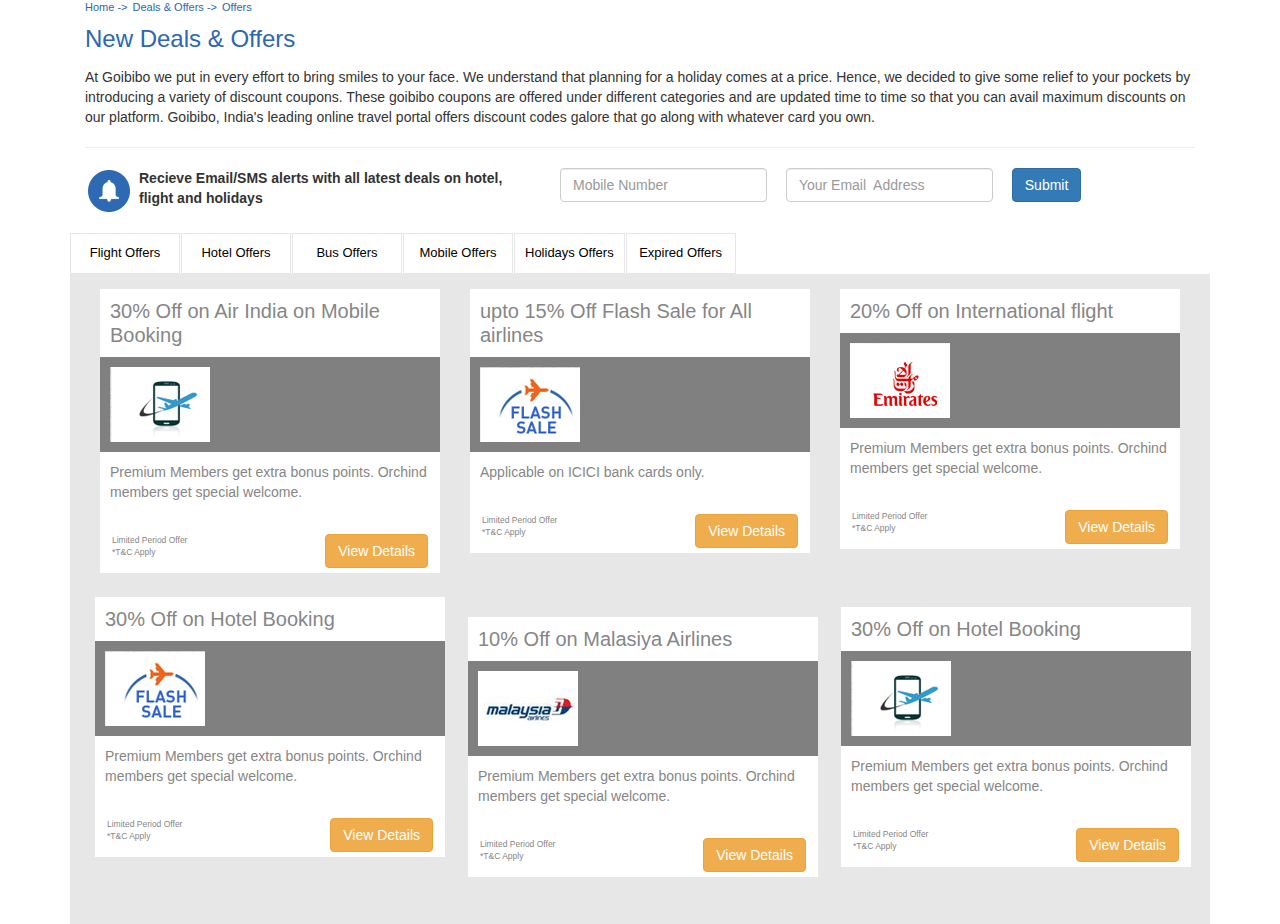
<file: sample/offer-page/index.html>
<!DOCTYPE html>
<html>
<head>
    <title>Goibibo offers </title>
    <meta name="Generator" content="EditPlus">
    <meta name="Author" content="">
    <meta name="Keywords" content="">
    <meta name="Description" content="">
    <meta charset="UTF-8">
    <meta name="viewport" content="width=device-width, initial-scale=1">
    <link rel="stylesheet" href="https://maxcdn.bootstrapcdn.com/bootstrap/3.3.0/css/bootstrap.min.css">
    <link rel="stylesheet" href="styleibibo.css">
</head>

<body>
    <div class="container container-fluid">
        <div class="col-md-12 col-sm-12 col-xs-12">
            <!-- breadcrumb -->
            <div id="breadcrumb" class="padBottom5 brfontsize">
                <div class="pull-left padRight5"><a><span>Home -></span></a></div>
                <div class="pull-left padRight5"><a><span>Deals & Offers -></span></a></div>
                <div><a><span>Offers</span></a></div>
            </div>
            <!-- header -->
            <h3 class="padBottom5 blue marTop5">New Deals & Offers</h3>
            <p>At Goibibo we put in every effort to bring smiles to your face. We understand that planning for a holiday comes at a price. Hence, we decided to give some relief to your pockets by introducing a variety of discount coupons. These goibibo coupons are offered under different categories and are updated time to time so that you can avail maximum discounts on our platform. Goibibo, India's leading online travel portal offers discount codes galore that go along with whatever card you own.</p>
            <hr>
            <!-- customer info section -->
            <div class="row padBottom15">
                <!-- alert section -->
                <div class="col-md-5 col-sm-12 col-xs-12">
                    <img src="alarm.png" class="marRight5 pull-left" />
                    <p class="fbold alertext">Recieve Email/SMS alerts with all latest deals on hotel, flight and holidays</p>
                </div>
                <!-- mobile/email input controls  -->
                <div class="col-md-7 col-sm-12 col-xs-12">
                    <div class="form-inline">
                        <input type="email" class="form-control marRight15 marBottom5" placeholder="Mobile Number">
                        <input type="email" class="form-control marRight15 marBottom5" placeholder="Your Email  Address">
                        <button type="submit" class="btn btn-primary marBottom5">Submit</button>
                    </div>
                </div>
            </div>
            <!-- tab section  -->
            <div id="tabcontainer" class="row">
                <!-- this label and button will be visible onyl in small screen -->
                <label for="show-menu" class="show-menu">Show Menu</label>
                <input type="checkbox" id="show-menu" role="button">
                <!-- menu/tab section -->
                <ul id="menu">
                    <li><a>Flight Offers</a></li>
                    <li><a>Hotel Offers</a></li>
                    <li><a>Bus Offers</a></li>
                    <li><a>Mobile Offers</a></li>
                    <li><a>Holidays Offers</a></li>
                    <li><a>Expired Offers</a></li>
                </ul>
            </div>
            <!-- tile section -->
            <div id="tilecontainer" class="tilecontainer row">
                <ul class="col-md-12 col-sm-12">
                    <li class="col-md-4 col-sm-12 col-xs-12">
                        <div class="offertile">
                            <!-- header of tile -->
                            <header>30% Off on Air India on Mobile Booking</header>
                            <!-- logo and article section -->
                            <article>
                                <div class="offerimage image1"></div>
                            </article>
                            <!-- offerdetails section -->
                            <p class="offerdetails">Premium Members get extra bonus points. Orchind members get special welcome.</p>
                            <!-- footersection -->
                            <footer>
                                <small class="pull-left">Limited Period Offer<br>
                                    *T&amp;C Apply</small>
                                <button type="button" class="btn btn-warning pull-right marBottom5">View Details</button>
                            </footer>
                        </div>
                    </li>
                    <li class="col-md-4 col-sm-12 col-xs-12">
                        <div class="offertile">
                            <header>upto 15% Off Flash Sale for All airlines</header>
                            <article>
                                <div class="offerimage image2"></div>
                            </article>
                            <p class="offerdetails">Applicable on ICICI bank cards only.</p>
                            <footer>
                                <small class="pull-left">Limited Period Offer<br>
                                    *T&amp;C Apply</small>
                                <button type="button" class="btn btn-warning pull-right marBottom5">View Details</button>
                            </footer>
                        </div>
                    </li>

                    <li class="col-md-4 col-sm-12 col-xs-12">
                        <div class="offertile">
                            <header>20% Off on International flight</header>
                            <article>
                                <div class="offerimage image3"></div>
                            </article>
                            <p class="offerdetails">Premium Members get extra bonus points. Orchind members get special welcome.</p>
                            <footer>
                                <small class="pull-left">Limited Period Offer<br>
                                    *T&amp;C Apply</small>
                                <button type="button" class="btn btn-warning pull-right marBottom5">View Details</button>
                            </footer>
                        </div>
                    </li>

                    <li class="col-md-4 col-sm-12 col-xs-12">
                        <div class="offertile">
                            <header>30% Off on Hotel Booking</header>
                            <article>
                                <div class="offerimage image2"></div>
                            </article>
                            <p class="offerdetails">Premium Members get extra bonus points. Orchind members get special welcome.</p>
                            <footer>
                                <small class="pull-left">Limited Period Offer<br>
                                    *T&amp;C Apply</small>
                                <button type="button" class="btn btn-warning pull-right marBottom5">View Details</button>
                            </footer>
                        </div>
                    </li>

                    <li class="col-md-4 col-sm-12 col-xs-12">
                        <div class="offertile">
                            <header>10% Off on Malasiya Airlines</header>
                            <article>
                                <div class="offerimage image4"></div>
                            </article>
                            <p class="offerdetails">Premium Members get extra bonus points. Orchind members get special welcome.</p>
                            <footer>
                                <small class="pull-left">Limited Period Offer<br>
                                    *T&amp;C Apply</small>
                                <button type="button" class="btn btn-warning pull-right marBottom5">View Details</button>
                            </footer>
                        </div>
                    </li>

                    <li class="col-md-4 col-sm-12 col-xs-12">
                        <div class="offertile">
                            <header>30% Off on Hotel Booking</header>
                            <article>
                                <div class="offerimage image1"></div>
                            </article>
                            <p class="offerdetails">Premium Members get extra bonus points. Orchind members get special welcome.</p>
                            <footer>
                                <small class="pull-left">Limited Period Offer<br>
                                    *T&amp;C Apply</small>
                                <button type="button" class="btn btn-warning pull-right marBottom5">View Details</button>
                            </footer>
                        </div>
                    </li>

                </ul>
            </div>
        </div>
    </div>
</body>
</html>
</file>
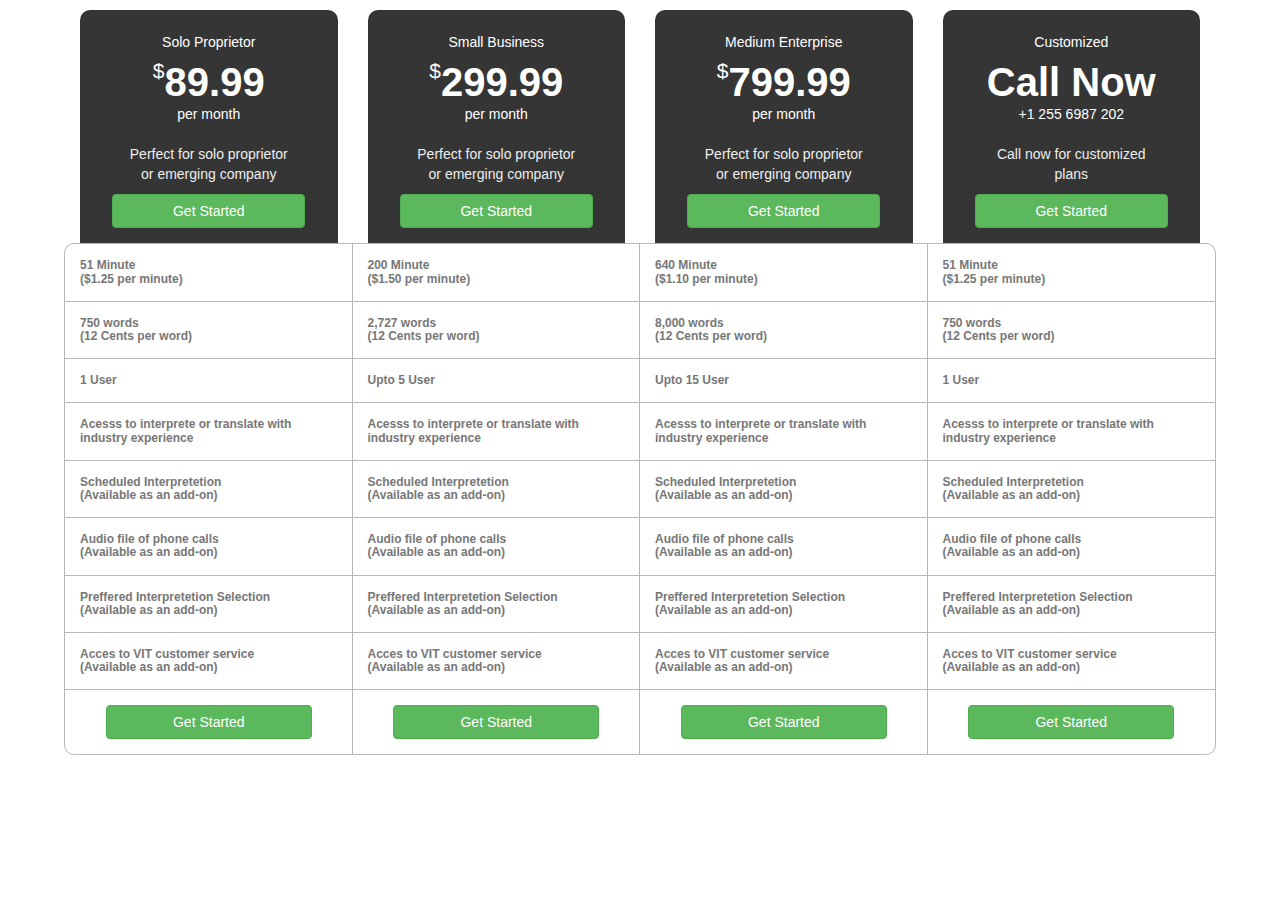
<file: sample/pricing-list/index.html>
﻿<!DOCTYPE html>
<html>
<head>
    <title>Plans</title>
    <meta name="Generator" content="EditPlus">
    <meta name="Author" content="">
    <meta name="Keywords" content="">
    <meta name="Description" content="">
    <meta charset="UTF-8">
    <meta name="viewport" content="width=device-width, initial-scale=1">
    <link rel="stylesheet" href="https://maxcdn.bootstrapcdn.com/bootstrap/3.3.0/css/bootstrap.min.css">
    <link rel="stylesheet" href="Style.css">
</head>

<body>
    <div class="container container-fluid">
        <div class="pt-container">
            <div class="col-lg-3 col-md-3 col-sm-6 col-xs-12">
                <div class="pt-header">
                    <h5 class="pt-title">Solo Proprietor</h5>
                    <h2 class="pt-price"><span class="pt-dollar">$</span>89.99</h2>
                    <p class="pt-permonth">per month</p>
                    <p class="pt-description hidden-xs">Perfect for solo proprietor or emerging company</p>
                    <button class="btn btn-success hidden-xs">Get Started</button>
                </div>
                <!-- this label and button will be visible onyl in small screen -->
                <label for="show-pt1" class="show-pt1">Get Startd</label>
                <input type="checkbox" id="show-pt1" role="button">
                <div id="pt-body1" class="pt-body pt-first-body">
                    <div class="pt-row">
                        <p class="pt-text">51 Minute</p>
                        <p class="pt-text">($1.25 per minute)</p>
                    </div>
                    <div class="pt-row">
                        <p class="pt-text">750 words</p>
                        <p class="pt-text">(12 Cents per word)</p>
                    </div>
                    <div class="pt-row">
                        <p class="pt-text">1 User</p>
                    </div>
                    <div class="pt-row">
                        <p class="pt-text">Acesss to interprete or translate with industry experience</p>
                    </div>
                    <div class="pt-row">
                        <p class="pt-text">Scheduled Interpretetion</p>
                        <p class="pt-text">(Available as an add-on)</p>
                    </div>
                    <div class="pt-row">
                        <p class="pt-text">Audio file of phone calls</p>
                        <p class="pt-text">(Available as an add-on)</p>
                    </div>
                    <div class="pt-row">
                        <p class="pt-text">Preffered Interpretetion Selection</p>
                        <p class="pt-text">(Available as an add-on)</p>
                    </div>
                    <div class="pt-row">
                        <p class="pt-text">Acces to VIT customer service</p>
                        <p class="pt-text">(Available as an add-on)</p>
                    </div>
                    <div class="pt-row">
                        <button style="width: 80%;" class="btn btn-success">Get Started</button>
                    </div>
                </div>
            </div>

            <div class="col-lg-3 col-md-3 col-sm-6 col-xs-12">
                <div class="pt-header">
                    <h5 class="pt-title">Small Business</h5>
                    <h2 class="pt-price"><span class="pt-dollar">$</span>299.99</h2>
                    <p class="pt-permonth">per month</p>
                    <p class="pt-description hidden-xs">Perfect for solo proprietor or emerging company</p>
                    <button class="btn btn-success hidden-xs">Get Started</button>
                </div>
                <!-- this label and button will be visible onyl in small screen -->
                <label for="show-pt2" class="show-pt2">Get Startd</label>
                <input type="checkbox" id="show-pt2" role="button">
                <div id="pt-body2" class="pt-body">
                    <div class="pt-row">
                        <p class="pt-text">200 Minute</p>
                        <p class="pt-text">($1.50 per minute)</p>
                    </div>
                    <div class="pt-row">
                        <p class="pt-text">2,727 words</p>
                        <p class="pt-text">(12 Cents per word)</p>
                    </div>
                    <div class="pt-row">
                        <p class="pt-text">Upto 5 User</p>
                    </div>
                    <div class="pt-row">
                        <p class="pt-text">Acesss to interprete or translate with industry experience</p>
                    </div>
                    <div class="pt-row">
                        <p class="pt-text">Scheduled Interpretetion</p>
                        <p class="pt-text">(Available as an add-on)</p>
                    </div>
                    <div class="pt-row">
                        <p class="pt-text">Audio file of phone calls</p>
                        <p class="pt-text">(Available as an add-on)</p>
                    </div>
                    <div class="pt-row">
                        <p class="pt-text">Preffered Interpretetion Selection</p>
                        <p class="pt-text">(Available as an add-on)</p>
                    </div>
                    <div class="pt-row">
                        <p class="pt-text">Acces to VIT customer service</p>
                        <p class="pt-text">(Available as an add-on)</p>
                    </div>
                    <div class="pt-row">
                        <button style="width: 80%;" class="btn btn-success">Get Started</button>
                    </div>

                </div>
            </div>
            <div class="col-lg-3 col-md-3 col-sm-6 col-xs-12">
                <div class="pt-header">
                    <h5 class="pt-title">Medium Enterprise</h5>
                    <h2 class="pt-price"><span class="pt-dollar">$</span>799.99</h2>
                    <p class="pt-permonth">per month</p>
                    <p class="pt-description hidden-xs">Perfect for solo proprietor or emerging company</p>
                    <button class="btn btn-success hidden-xs">Get Started</button>

                </div>

                <!-- this label and button will be visible onyl in small screen -->
                <label for="show-pt3" class="show-pt3">Get Startd</label>
                <input type="checkbox" id="show-pt3" role="button">
                <div id="pt-body3" class="pt-body">
                    <div class="pt-row">
                        <p class="pt-text">640 Minute</p>
                        <p class="pt-text">($1.10 per minute)</p>
                    </div>
                    <div class="pt-row">
                        <p class="pt-text">8,000 words</p>
                        <p class="pt-text">(12 Cents per word)</p>
                    </div>
                    <div class="pt-row">
                        <p class="pt-text">Upto 15 User</p>
                    </div>
                    <div class="pt-row">
                        <p class="pt-text">Acesss to interprete or translate with industry experience</p>
                    </div>
                    <div class="pt-row">
                        <p class="pt-text">Scheduled Interpretetion</p>
                        <p class="pt-text">(Available as an add-on)</p>
                    </div>
                    <div class="pt-row">
                        <p class="pt-text">Audio file of phone calls</p>
                        <p class="pt-text">(Available as an add-on)</p>
                    </div>
                    <div class="pt-row">
                        <p class="pt-text">Preffered Interpretetion Selection</p>
                        <p class="pt-text">(Available as an add-on)</p>
                    </div>
                    <div class="pt-row">
                        <p class="pt-text">Acces to VIT customer service</p>
                        <p class="pt-text">(Available as an add-on)</p>
                    </div>
                    <div class="pt-row">
                        <button style="width: 80%;" class="btn btn-success">Get Started</button>
                    </div>

                </div>
            </div>

            <div class="col-lg-3 col-md-3 col-sm-6 col-xs-12">
                <div class="pt-header">
                    <h5 class="pt-title">Customized</h5>
                    <h2 class="pt-price">Call Now</h2>
                    <p class="pt-permonth">+1 255 6987 202</p>
                    <p class="pt-description hidden-xs">Call now for customized plans</p>
                    <button class="btn btn-success hidden-xs">Get Started</button>
                </div>
                <!-- this label and button will be visible onyl in small screen -->
                <label for="show-pt4" class="show-pt4">Get Startd</label>
                <input type="checkbox" id="show-pt4" role="button">
                <div id="pt-body4" class="pt-body pt-last-body">
                    <div class="pt-row">
                        <p class="pt-text">51 Minute</p>
                        <p class="pt-text">($1.25 per minute)</p>
                    </div>
                    <div class="pt-row">
                        <p class="pt-text">750 words</p>
                        <p class="pt-text">(12 Cents per word)</p>
                    </div>
                    <div class="pt-row">
                        <p class="pt-text">1 User</p>
                    </div>
                    <div class="pt-row">
                        <p class="pt-text">Acesss to interprete or translate with industry experience</p>
                    </div>
                    <div class="pt-row">
                        <p class="pt-text">Scheduled Interpretetion</p>
                        <p class="pt-text">(Available as an add-on)</p>
                    </div>
                    <div class="pt-row">
                        <p class="pt-text">Audio file of phone calls</p>
                        <p class="pt-text">(Available as an add-on)</p>
                    </div>
                    <div class="pt-row">
                        <p class="pt-text">Preffered Interpretetion Selection</p>
                        <p class="pt-text">(Available as an add-on)</p>
                    </div>
                    <div class="pt-row">
                        <p class="pt-text">Acces to VIT customer service</p>
                        <p class="pt-text">(Available as an add-on)</p>
                    </div>
                    <div class="pt-row">
                        <button style="width: 80%;" class="btn btn-success">Get Started</button>
                    </div>

                </div>
            </div>
        </div>
    </div>
</body>
</html>
</file>
<file: sample/offer-page/styleibibo.css>
* {
    margin: 0px;
    padding: 0px;
}

ol, ul {
    list-style: none;
}

a, a:visited {
    text-decoration: none;
    cursor: pointer;
    color: #2c67b3;
    outline: 0;
}

/*padding and margin*/
.padRight5 {
    padding-right: 5px;
}

.padBottom15 {
    padding-bottom: 15px;
}

.padBottom5 {
    padding-bottom: 5px;
}

.marRight15 {
    margin-right: 15px;
}

.marRight5 {
    margin-right: 5px;
}

.marTop5 {
    margin-top: 5px;
}

.marBottom5 {
    margin-bottom: 5px;
}
/**/
.brfontsize {
    font-size: 11px;
}
/*common bg color*/
.blue {
    color: #2c67b3;
}

.gray {
    color: #e6e6e6;
}
/*setting bold font weight*/
.fbold {
    font-weight: bold;
}

/*Tile related style */
/* here traversing all Header footer and article */
.offertile {
    background: #fff;
    overflow: hidden;
}
    /*offertile header traversing*/
    .offertile header {
        color: #868686;
        padding: 10px;
        line-height: 1.2em;
        font-size: 20px;
    }
    /*offertile article traversing - offer logo shown in this*/
    .offertile article {
        background: gray;
        padding: 10px;
    }
    /*offertile footer traversing , T&C one*/
    .offertile footer {
        font-size: 10px;
        color: #868686;
        padding: 12px;
    }
/*setting style for offerdetail section*/
.offerdetails {
    font-size: 14px;
    color: #868686;
    padding: 10px;
}

/*offerimage logo main sprite */
/*accessing corresponding sprites in below style image1 to image4*/
.offerimage {
    background: url("sprite-airlines.png");
    height: 75px;
    width: 100px;
    padding: 10px;
}

.image1 {
    background-position: 0 0;
}

.image2 {
    background-position: -114px 0;
}

.image3 {
    background-position: -224px 0;
}

.image4 {
    background-position: -342px 0;
}

/*tabicon logo main sprite */
.tabimage {
    background: url("sprite-airlines.png");
    height: 23px;
    width: 30px;
    padding: 0px;
    background-position-y: -89px;
}

.iconflight {
    background-position-x: 0px;
}

.iconhotel {
    background-position-x: -30px;
}

.iconnus {
    background-position-x: -57px;
    width: 24px;
}

.iconmobile {
    background-position-x: -90px;
    width: 21px;
}

.iconholiday {
    background-position-x: -116px;
    width: 27px;
}

.iconexpired {
    background-position-x: -144px;
    width: 27px;
}
/*tilecontainer style*/
#tilecontainer ul {
    padding-top: 15px;
}

    #tilecontainer ul li {
        margin-bottom: 10px;
    }

.tilecontainer {
    background: #e7e7e7;
}

/*Offer tab style*/
/*Strip the ul of padding and list styling*/
#tabcontainer ul {
    list-style-type: none;
    margin: 0;
    padding: 0;
}

/*Create a horizontal list with spacing*/
#tabcontainer li {
    display: inline-block;
    float: left;
    margin-right: 1px;
}

    /*Style for tab links*/
    #tabcontainer li a {
        display: block;
        min-width: 110px;
        text-align: center;
        font-family: "Helvetica Neue", Helvetica, Arial, sans-serif;
        font-size: 13px;
        color: #000;
        background-color: #fff;
        border: 1px solid #e6e6e6;
        text-decoration: none;
        padding: 10px;
    }

    /*Hover state for tab*/
    #tabcontainer li:hover a {
        background: #ccc;
    }

    /*Style for dropdown links*/
    #tabcontainer li:hover ul a {
        background: #f3f3f3;
        color: #2f3036;
        height: 40px;
        line-height: 40px;
    }

        /*Hover state for dropdown links*/
        #tabcontainer li:hover ul a:hover {
            background: #19c589;
            color: #fff;
        }

    /*Hide dropdown links until they are needed*/
    #tabcontainer li ul {
        display: none;
    }

        /*Make dropdown links vertical*/
        #tabcontainer li ul li {
            display: block;
            float: none;
        }

            /*Prevent text wrapping*/
            #tabcontainer li ul li a {
                width: auto;
                min-width: 100px;
                padding: 0 20px;
            }

/*Display the dropdown on hover*/
#tabcontainer ul li a:hover + .hidden, .hidden:hover {
    display: block;
}

/*Style 'show menu' label button and hide it by default*/
#tabcontainer .show-menu {
    font-family: "Helvetica Neue", Helvetica, Arial, sans-serif;
    text-decoration: none;
    color: #fff;
    background: #19c589;
    text-align: center;
    padding: 10px 0;
    display: none;
}

/*Hide checkbox*/
#tabcontainer input[type=checkbox] {
    display: none;
}

    /*Show menu when invisible checkbox is checked*/
    #tabcontainer input[type=checkbox]:checked ~ #menu {
        display: block;
    }


/*Responsive Styles*/

@media screen and (max-width : 760px) {
    /*Make dropdown links appear inline*/
    #tabcontainer ul {
        position: static;
        display: none;
    }
    /*Create vertical spacing*/
    #tabcontainer li {
        margin-bottom: 1px;
    }
        /*Make all menu links full width*/
        #tabcontainer ul li, #tabcontainer li a {
            width: 100%;
        }
    /*Display 'show menu' link*/
    #tabcontainer .show-menu {
        display: block;
    }

    #tilecontainer ul li {
        margin-bottom: 10px;
    }
    #tabcontainer li a {
        background:#20a0a8;
        color:#fff;
    }
        #tabcontainer li a:hover {
            background:#2f3036;
        }
}

@media only screen and (min-width: 1024px) {
    .tilecontainer {
        height: 650px;
    }

    #tilecontainer ul li:nth-child(4) {
        position: absolute;
        left: 10px;
        top: 323px;
    }

    #tilecontainer ul li:nth-child(5) {
        position: absolute;
        left: 383px;
        top: 343px;
    }

    #tilecontainer ul li:nth-child(6) {
        position: absolute;
        left: 756px;
        top: 333px;
    }
}
</file>
<file: sample/pricing-list/Style.css>
﻿
.pt-container {
    margin-left: -15px;
    margin-right: -15px;
    padding: 10px;
}

    .pt-container:before, .pt-container:after {
        content: " ";
        display: table;
    }

    .pt-container:after {
        clear: both;
    }



.pt-header {
    position: relative;
    color: #fff;
    text-align: center;
    background-color: #353535;
    padding: 15px;
    border-radius: 10px 10px 0 0;
}

    .pt-header .pt-title {
    }

    .pt-header .pt-price {
        margin: 10px 0 0 0;
        font-weight: bold;
        font-size: 40px;
    }

    .pt-header .pt-permonth {
        margin-bottom: 20px;
    }

    .pt-header .pt-description {
        color: #EEEEEE;
        font-size: 14px;
        margin: 10px 30px;
    }

    .pt-header .btn {
        width: 85%;
    }

    .pt-header .pt-dollar {
        position: relative;
        top: -18px;
        font-size: 21px;
        font-weight: 400;
    }

.pt-body {
    background-color: #fff;
    border: solid #b8b8b8;
    margin: 0 -16px 10px -16px;
    border-width: 1px;
    color: #777777;
    font-weight: bold;
    font-size: 12px;
}

.pt-first-body {
    border-radius: 10px 0 0 10px;
}

.pt-last-body {
    border-radius: 0 10px 10px 0;
}

.pt-body .pt-row:last-child {
    border: 0;
    position: relative;
    text-align: center;
}

.pt-body .pt-row {
    padding: 15px;
    border-bottom: 1px solid #b8b8b8;
}

.pt-body .pt-text {
    margin: 0;
    line-height: 110%;
}
/*Style 'show menu' label button and hide it by default*/
.show-pt1, .show-pt2, .show-pt3, .show-pt4 {
    text-decoration: none;
    color: #fff;
    background: #19c589;
    text-align: center;
    padding: 7px 0;
    display: none;
    border-radius: 7px;
    cursor: pointer;
}

/*Hide checkbox*/
input[type=checkbox] {
    display: none;
}

    /*Show menu when invisible checkbox is checked*/
    input[type=checkbox]:checked ~ #pt-body1 {
        display: block;
        margin-top: -3px;
    }

    input[type=checkbox]:checked ~ #pt-body2 {
        display: block;
        margin-top: -3px;
    }

    input[type=checkbox]:checked ~ #pt-body3 {
        margin-top: -3px;
        display: block;
    }

    input[type=checkbox]:checked ~ #pt-body4 {
        margin-top: -3px;
        display: block;
    }

@media (max-width:500px) {
    #pt-body1, #pt-body2, #pt-body3, #pt-body4 {
        display: none;
        cursor: pointer;
    }

    .pt-container {
        background-color: gray;
        padding: 10px;
    }

    .pt-header {
        margin: 5px -16px -36px -16px;
        position: relative;
        height: 150px;
    }

    .pt-body {
        margin-bottom: 10px;
    }

    .pt-header, .pt-body {
        border-radius: 10px;
    }

    .pt-header, .pt-text {
        text-align: center;
    }
    /*Display 'show menu' link*/
    .show-pt1, .show-pt2, .show-pt3, .show-pt4 {
        display: block;
        position: relative;
    }
}
</file>
